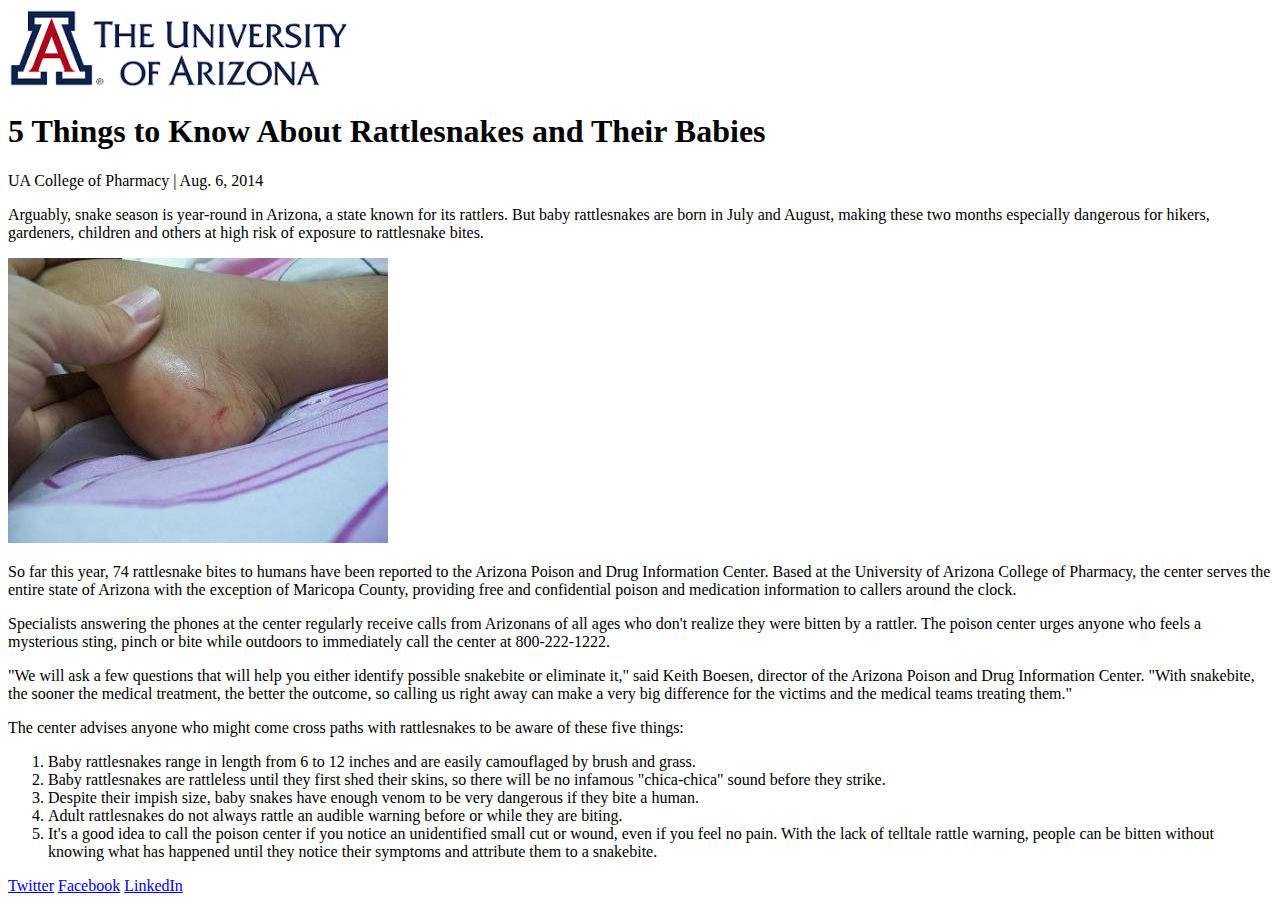
<file: Week-1/Session-2/Advanced/index.html>
<!DOCTYPE html>
<html lang="en">
  <head>
    <meta charset="UTF-8" />
    <meta http-equiv="X-UA-Compatible" content="IE=edge" />
    <meta name="viewport" content="width=device-width, initial-scale=1.0" />
    <title>5 Things to Know About Rattlesnakes and Their Babies</title>
  </head>
  <body>
    <section>
      <img
        src="UniversityLogo.png"
        alt="Logo of University of Arizona"
        height="80px"
      />
    </section>
    <h1>5 Things to Know About Rattlesnakes and Their Babies</h1>
    <p>UA College of Pharmacy | Aug. 6, 2014</p>
    <p>
      Arguably, snake season is year-round in Arizona, a state known for its
      rattlers. But baby rattlesnakes are born in July and August, making these
      two months especially dangerous for hikers, gardeners, children and others
      at high risk of exposure to rattlesnake bites.
    </p>
    <img src="SnakeBite.jpg" alt="Snake bite on side of child's foot." />
    <p>
      So far this year, 74 rattlesnake bites to humans have been reported to the
      Arizona Poison and Drug Information Center. Based at the University of
      Arizona College of Pharmacy, the center serves the entire state of Arizona
      with the exception of Maricopa County, providing free and confidential
      poison and medication information to callers around the clock.
    </p>
    <p>
      Specialists answering the phones at the center regularly receive calls
      from Arizonans of all ages who don't realize they were bitten by a
      rattler. The poison center urges anyone who feels a mysterious sting,
      pinch or bite while outdoors to immediately call the center at
      800-222-1222.
    </p>
    <p>
      "We will ask a few questions that will help you either identify possible
      snakebite or eliminate it," said Keith Boesen, director of the Arizona
      Poison and Drug Information Center. "With snakebite, the sooner the
      medical treatment, the better the outcome, so calling us right away can
      make a very big difference for the victims and the medical teams treating
      them."
    </p>
    <p>
      The center advises anyone who might come cross paths with rattlesnakes to
      be aware of these five things:
    </p>
    <ol>
      <li>
        Baby rattlesnakes range in length from 6 to 12 inches and are easily
        camouflaged by brush and grass.
      </li>
      <li>
        Baby rattlesnakes are rattleless until they first shed their skins, so
        there will be no infamous "chica-chica" sound before they strike.
      </li>
      <li>
        Despite their impish size, baby snakes have enough venom to be very
        dangerous if they bite a human.
      </li>
      <li>
        Adult rattlesnakes do not always rattle an audible warning before or
        while they are biting.
      </li>
      <li>
        It's a good idea to call the poison center if you notice an unidentified
        small cut or wound, even if you feel no pain. With the lack of telltale
        rattle warning, people can be bitten without knowing what has happened
        until they notice their symptoms and attribute them to a snakebite.
      </li>
    </ol>
    <p> <a href="https://twitter.com">Twitter</a>  <a href="https://facebook.com">Facebook</a> <a href="https://linkedin.com">LinkedIn</a></p>
  </body>
</html>
</file>
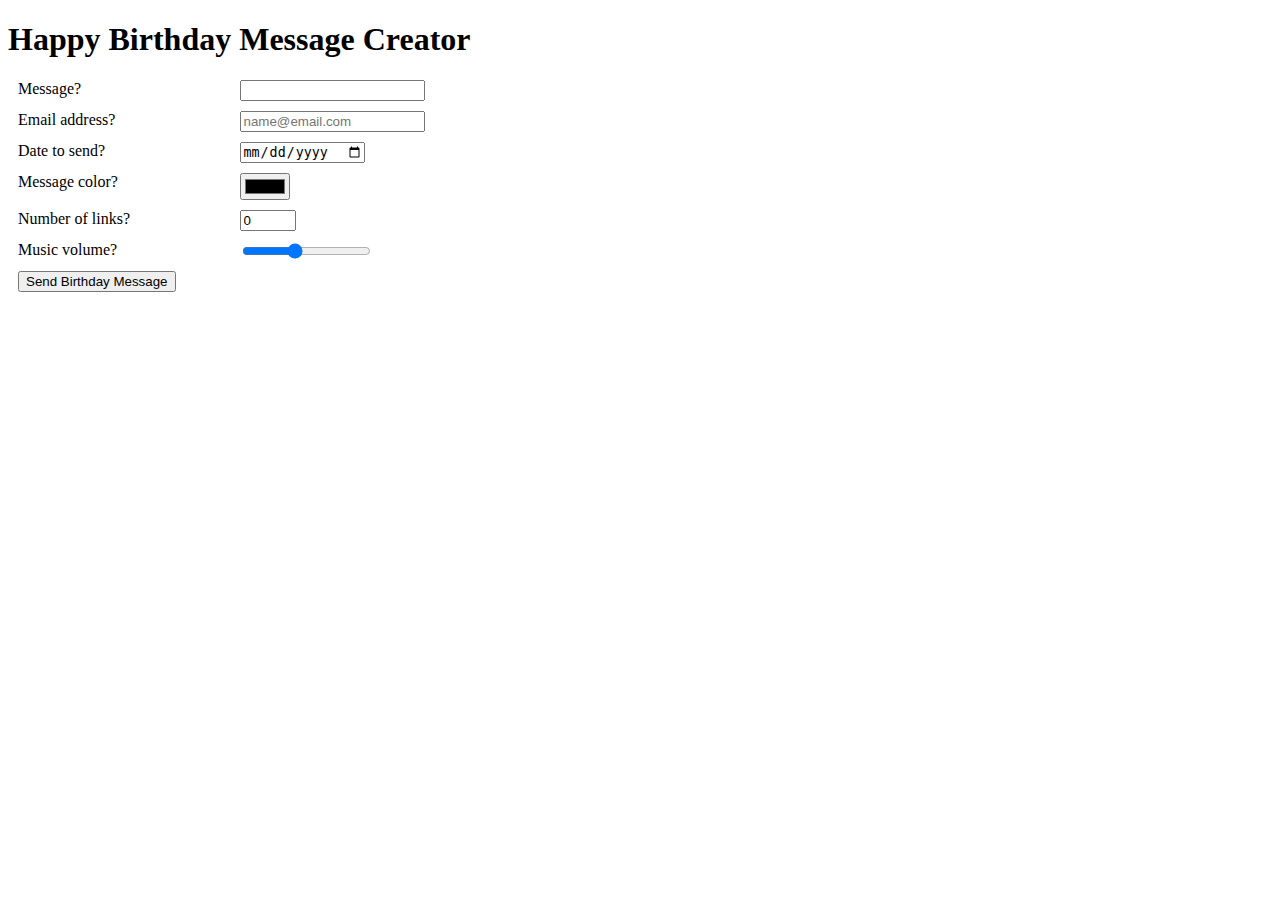
<file: Week-2/Session-4/BirthdayMessage/index.html>
<!DOCTYPE html>
<html lang="en">
  <head>
    <meta charset="UTF-8" />
    <meta http-equiv="X-UA-Compatible" content="IE=edge" />
    <meta name="viewport" content="width=device-width, initial-scale=1.0" />
    <title>Happy Birthday Message Creator</title>
  </head>
  <body>
    <form action="" onsubmit="validateEmail(event)">
      <h1>Happy Birthday Message Creator</h1>
      <div>
        <label for="message">Message?</label
        ><input type="text" id="message" name="message" />
      </div>
      <div>
        <label for="email">Email address?</label
        ><input type="text" id="email" name="email" placeholder="name@email.com"/>
      </div>
      <div>
        <label for="date">Date to send?</label
        ><input type="date" id="date" name="date" />
      </div>
      <div>
        <label for="color">Message color?</label
        ><input type="color" id="color" name="color" />
      </div>
      <div>
        <label for="numberOflinks">Number of links?</label
        ><input
          type="number"
          id="numberOflinks"
          name="numberOflinks"
          min="0"
          max="10"
          value="0"
        />
      </div>
      <div>
        <label for="volume">Music volume?</label
        ><input
          type="range"
          id="volume"
          name="volume"
          value="20"
          min="0"
          max="50"
        />
      </div>
      <div>
        <input
          type="submit"
          value="Send Birthday Message"
        />
      </div>
    </form>

    <style>
      form {
        width: 60%;
      }

      form div {
        display: flex;
        margin: 10px;
      }

      form div label {
        width: 30%;
      }
    </style>

    <script>
      function validateEmail(event){

        let emailField = document.querySelector("#email");

        console.log(emailField);
        if(emailField.value.match(/[a-zA-Z0-9-_\.]+@[a-zA-Z0-9-]+(?:\.[a-zA-Z0-9-]+)*/))
        {
            alert("Valid email");
        }
        else
        {
            event.preventDefault();
            alert("Invalid email");
        }
      };
    </script>

  </body>
</html>
</file>
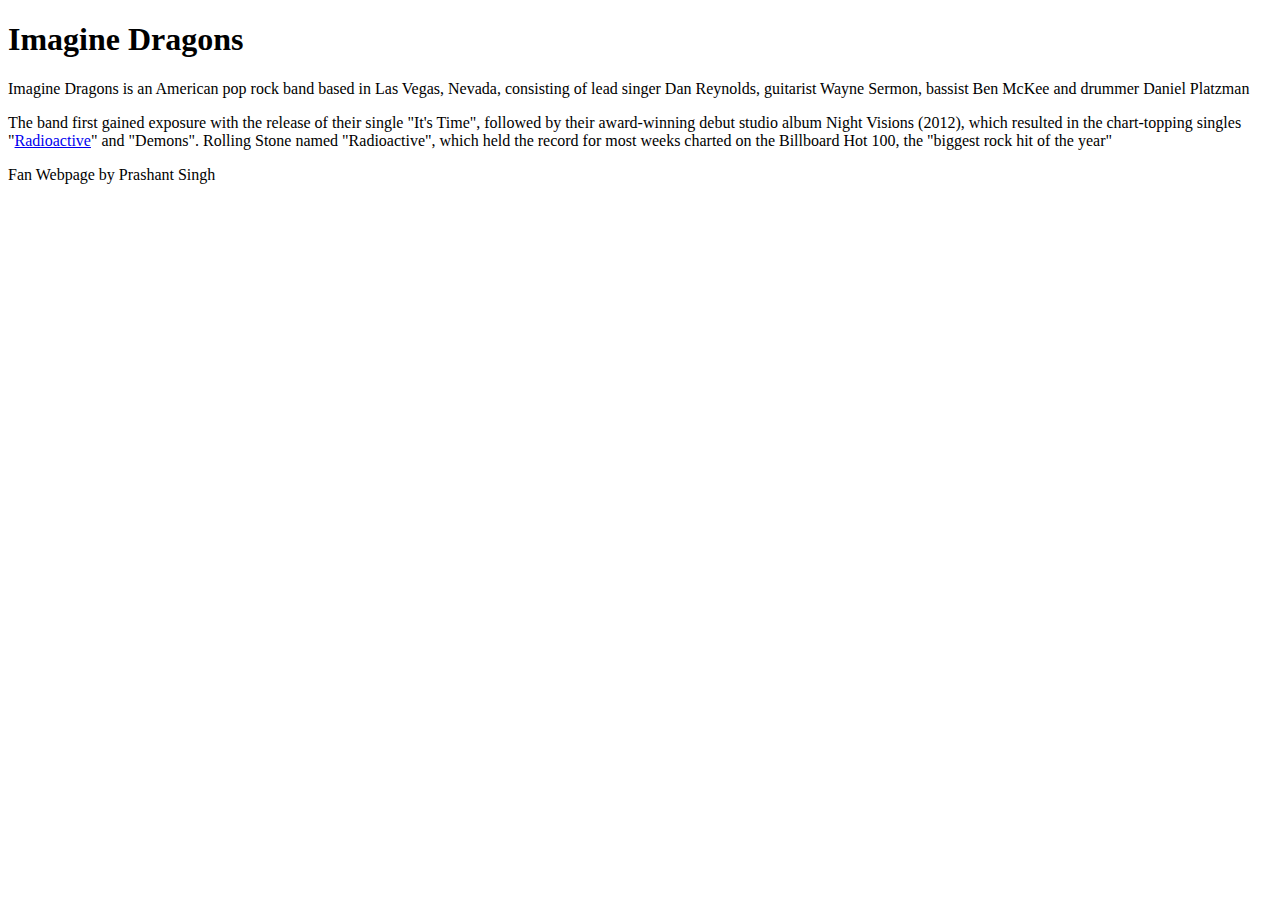
<file: Week-2/Session-4/MusicianFanpage/index.html>
<!DOCTYPE html>
<html lang="en">
  <head>
    <meta charset="UTF-8" />
    <meta http-equiv="X-UA-Compatible" content="IE=edge" />
    <meta name="viewport" content="width=device-width, initial-scale=1.0" />
    <title>Imagine Dragons</title>
  </head>
  <body>
    <header>
      <h1>Imagine Dragons</h1>
    </header>

    <main>
      <p>
        Imagine Dragons is an American pop rock band based in Las Vegas, Nevada,
        consisting of lead singer Dan Reynolds, guitarist Wayne Sermon, bassist
        Ben McKee and drummer Daniel Platzman
      </p>
      <p>
        The band first gained exposure with the release of their single "It's
        Time", followed by their award-winning debut studio album Night Visions
        (2012), which resulted in the chart-topping singles "<a
          href="https://en.wikipedia.org/wiki/Radioactive_(Imagine_Dragons_song)"
          >Radioactive</a
        >" and "Demons". Rolling Stone named "Radioactive", which held the
        record for most weeks charted on the Billboard Hot 100, the "biggest
        rock hit of the year"
      </p>
    </main>

    <footer>Fan Webpage by Prashant Singh</footer>
  </body>
</html>
</file>
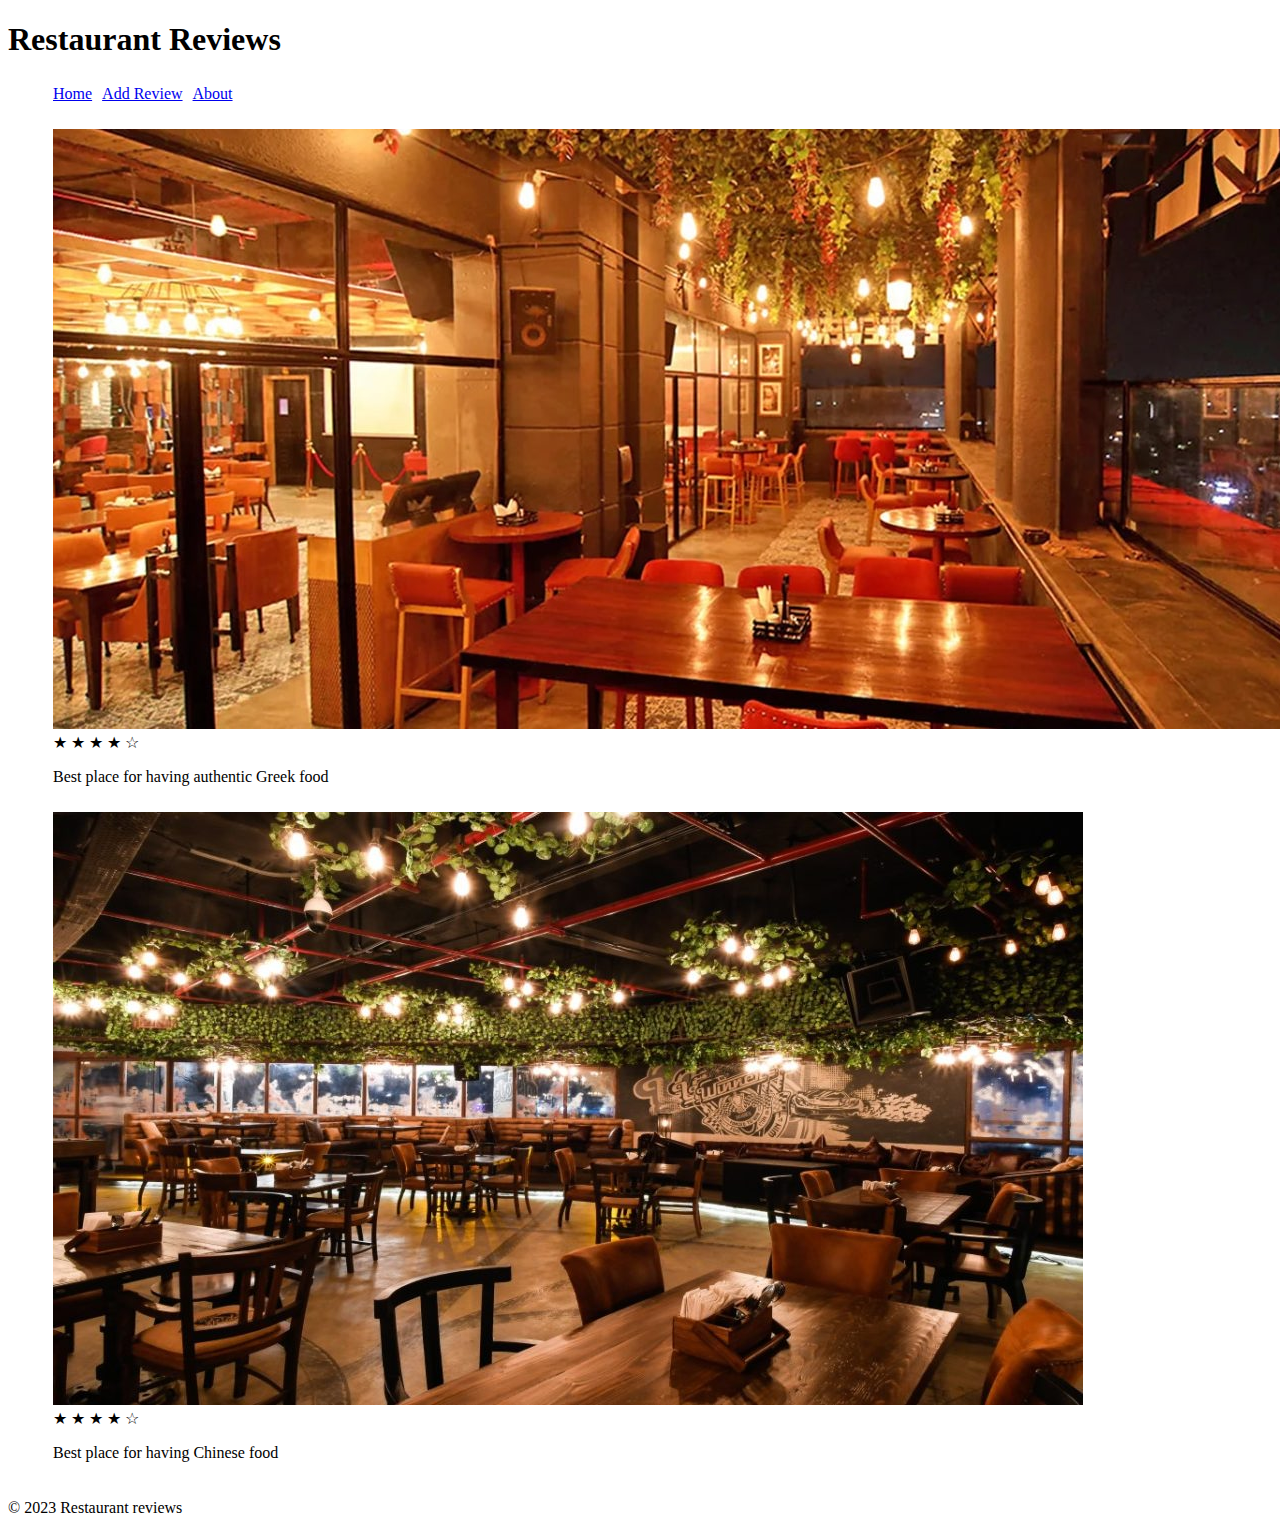
<file: Week-2/Session-4/RestaurantReviews/index.html>
<!DOCTYPE html>
<html lang="en">
  <head>
    <meta charset="UTF-8" />
    <meta name="viewport" content="width=device-width, initial-scale=1.0" />
    <title>Home</title>
    <link rel="stylesheet" href="./styles.css" />
  </head>
  <body>
    <section>
      <!--Heading-->
      <h1>Restaurant Reviews</h1>

      <!--Navbar-->

      <nav>
        <ul>
          <li><a href="./">Home</a></li>
          <li><a href="./review.html">Add Review</a></li>
          <li><a href="./about.html">About</a></li>
        </ul>
      </nav>
    </section>

    <main>
      <!--Preview cards for restaurants-->
      <ul style="display: flex; flex-direction: column">
        <li class="restaturant-preview-card">
          <a href="./santorini.html"
            ><img src="./assets/restaurant1.jpeg" alt="Greek Cafe"
          /></a>
          <div class="star-rating">&#9733; &#9733; &#9733; &#9733; &#9734;</div>

          <p>Best place for having authentic Greek food</p>
        </li>

        <li class="restaturant-preview-card">
          <a href="./chinatown.html"
            ><img src="./assets/restaurant2.jpeg" alt="Chinese Cafe"
          /></a>
          <div class="star-rating">&#9733; &#9733; &#9733; &#9733; &#9734;</div>

          <p>Best place for having Chinese food</p>
        </li>
      </ul>
    </main>

    <footer>&copy; 2023 Restaurant reviews</footer>
  </body>
</html>
</file>
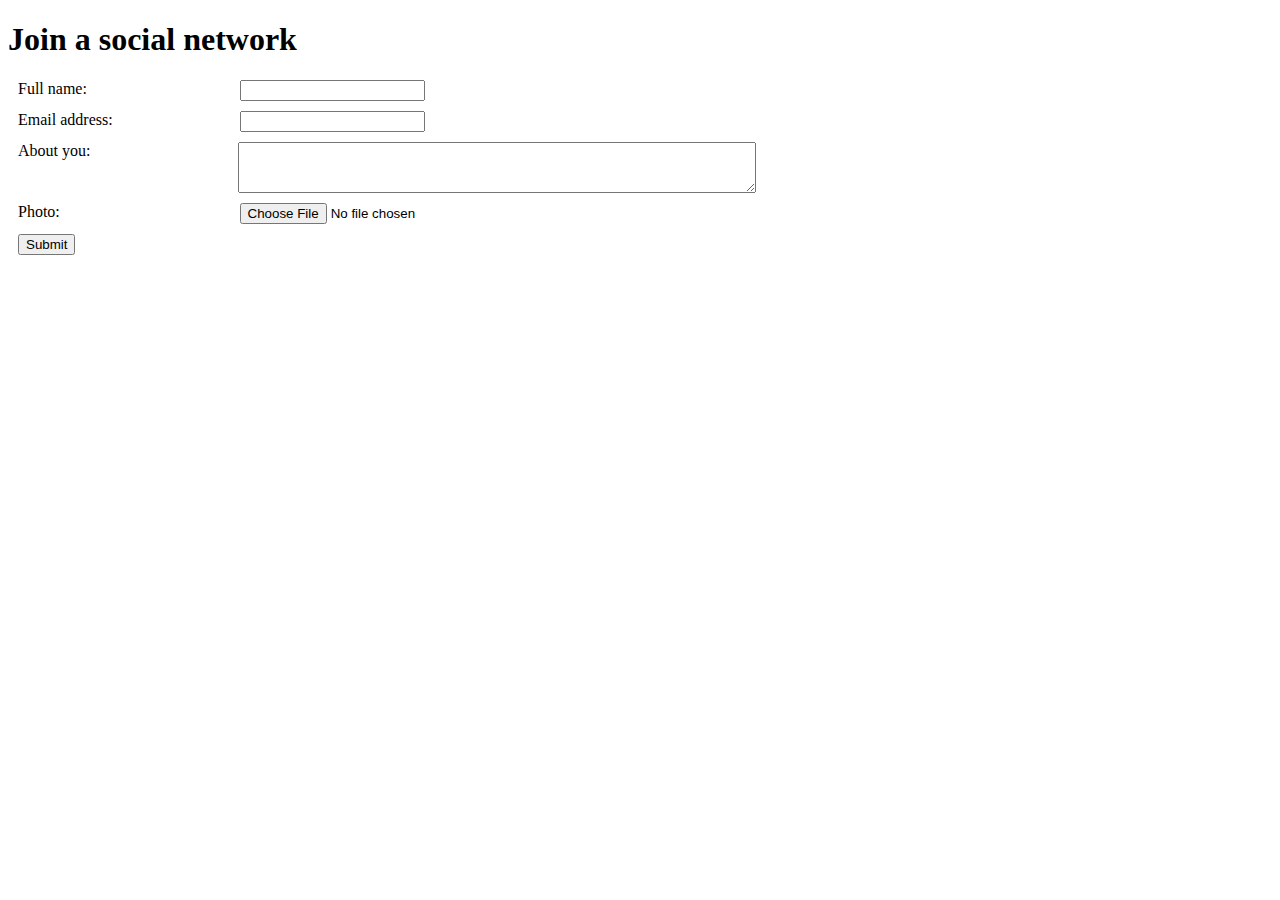
<file: Week-2/Session-4/SocialMediaForm/index.html>
<!DOCTYPE html>
<html lang="en">
  <head>
    <meta charset="UTF-8" />
    <meta http-equiv="X-UA-Compatible" content="IE=edge" />
    <meta name="viewport" content="width=device-width, initial-scale=1.0" />
    <title>Join a social network</title>
  </head>
  <body>
    <main>
      <form enctype="multipart/form-data" method="post">
        <h1>Join a social network</h1>
        <div>
          <label for="fullName">Full name:</label
          ><input type="text" id="fullName" name="fullName" required />
        </div>
        <div>
          <label for="email">Email address:</label>
          <input type="text" id="email" name="email" />
        </div>
        <div>
          <label for="about">About you:</label>
          <textarea name="about" id="about" cols="50" rows="3"></textarea>
        </div>

        <div>
          <label for="picture">Photo:</label>
          <input type="file" name="picture" id="picture" />
        </div>
        <div><input type="submit"/></div>
      </form>
    </main>

    <style>
      form {
        width: 60%;
      }

      form div {
        display: flex;
        margin: 10px;
      }

      form div label {
        width: 30%;
      }

      form div textarea {
        width: 70%;
      }
    </style>

  </body>
</html>
</file>
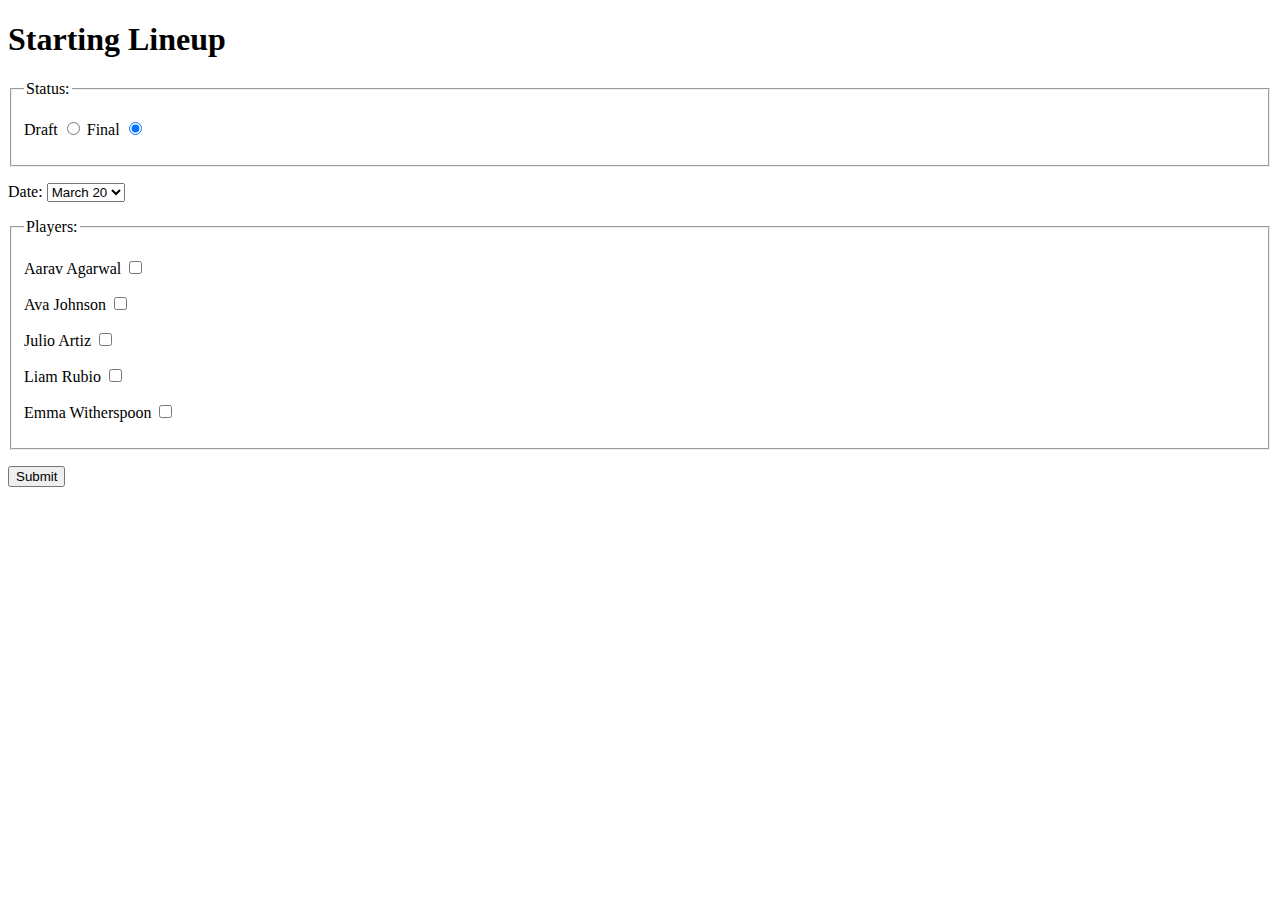
<file: Week-2/Session-4/StartingLineup/index.html>
<!DOCTYPE html>
<html lang="en">
  <head>
    <meta charset="UTF-8" />
    <meta http-equiv="X-UA-Compatible" content="IE=edge" />
    <meta name="viewport" content="width=device-width, initial-scale=1.0" />
    <title>Starting Lineup</title>
  </head>
  <body>
    <form action="">
      <h1>Starting Lineup</h1>

      <fieldset>
        <legend>Status:</legend>
        <p>
          <label for="draft">Draft</label>
          <input name="status" id="draft" value="Draft" type="radio" />

          <label for="final">Final</label>
          <input name="status" id="final" value="Final" type="radio" checked />
        </p>
      </fieldset>

      <p>
        <label for="gameDate">Date:</label>
        <select name="gameDate" id="gameDate">
          <option value="March 20">March 20</option>
          <option value="March 24">March 24</option>
          <option value="April 2">April 2</option>
          <option value="April 6">April 6</option>
          <option value="April 14">April 14</option>
        </select>
      </p>

      <fieldset>
        <legend>Players:</legend>
        <p>
          <label for="player1">Aarav Agarwal</label>
          <input
            name="player"
            type="checkbox"
            id="player1"
            value="Aarav Agarwal"
          />
        </p>
        <p>
          <label for="player2">Ava Johnson</label>
          <input
            name="player"
            type="checkbox"
            id="player2"
            value="Ava Johnson"
          />
        </p>

        <p>
          <label for="player3">Julio Artiz</label>
          <input
            name="player"
            type="checkbox"
            id="player3"
            value="Julio Artiz"
          />
        </p>

        <p>
          <label for="player4">Liam Rubio</label>
          <input
            name="player"
            type="checkbox"
            id="player4"
            value="Julio Artiz"
          />
        </p>

        <p>
          <label for="player5">Emma Witherspoon</label>
          <input
            name="player"
            type="checkbox"
            id="player5"
            value="Emma Witherspoon"
          />
        </p>
      </fieldset>

      <p><input type="submit" value="Submit" /></p>
    </form>
  </body>
</html>
</file>
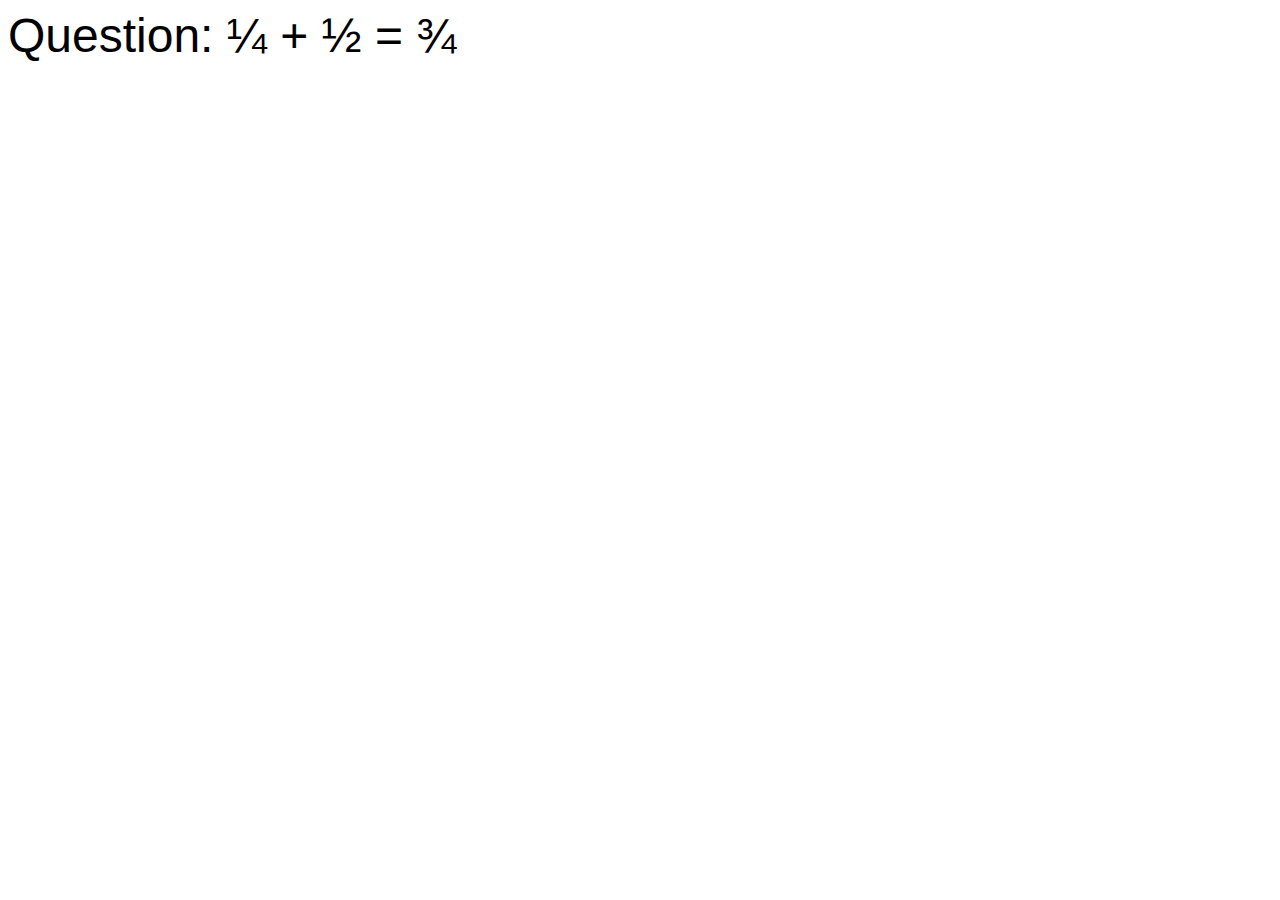
<file: Week-2/Session-6/AnimatedAnswer/index.html>
<!DOCTYPE HTML>
<html>

<head>
    <title>Question and Answer</title>
    <style>
        body {
            font-family: Calibri, sans-serif;
            font-size: 3em;
        }

        #answer {
            color: black;
            width: 100px;

            /* Part of your solution goes here */

            animation: moveFraction 2s;
            animation-delay: 1s;
            animation-fill-mode: forwards;

        }

        /* moveFraction goes here */
        @keyframes moveFraction {
            0% {
                transform: translate(-355px, 60px);
            }

            50% {
                transform: translate(0, 60px);
            }

            100% {
                transform: translate(0, 0);
                color: red;
            }
        }


        #question {
            /* Part of your solution goes here */
            transition: 0.6s ease-in-out;
        }

        #question:hover {
            /* Part of your solution goes here */
            transform: scale(0.9);
        }

        span {
            display: inline-block;
        }
    </style>
</head>

<body>
    <span id="question">Question: &frac14; + &frac12; =</span>
    <span id="answer">&frac34;</span>
</body>

</html>
</file>
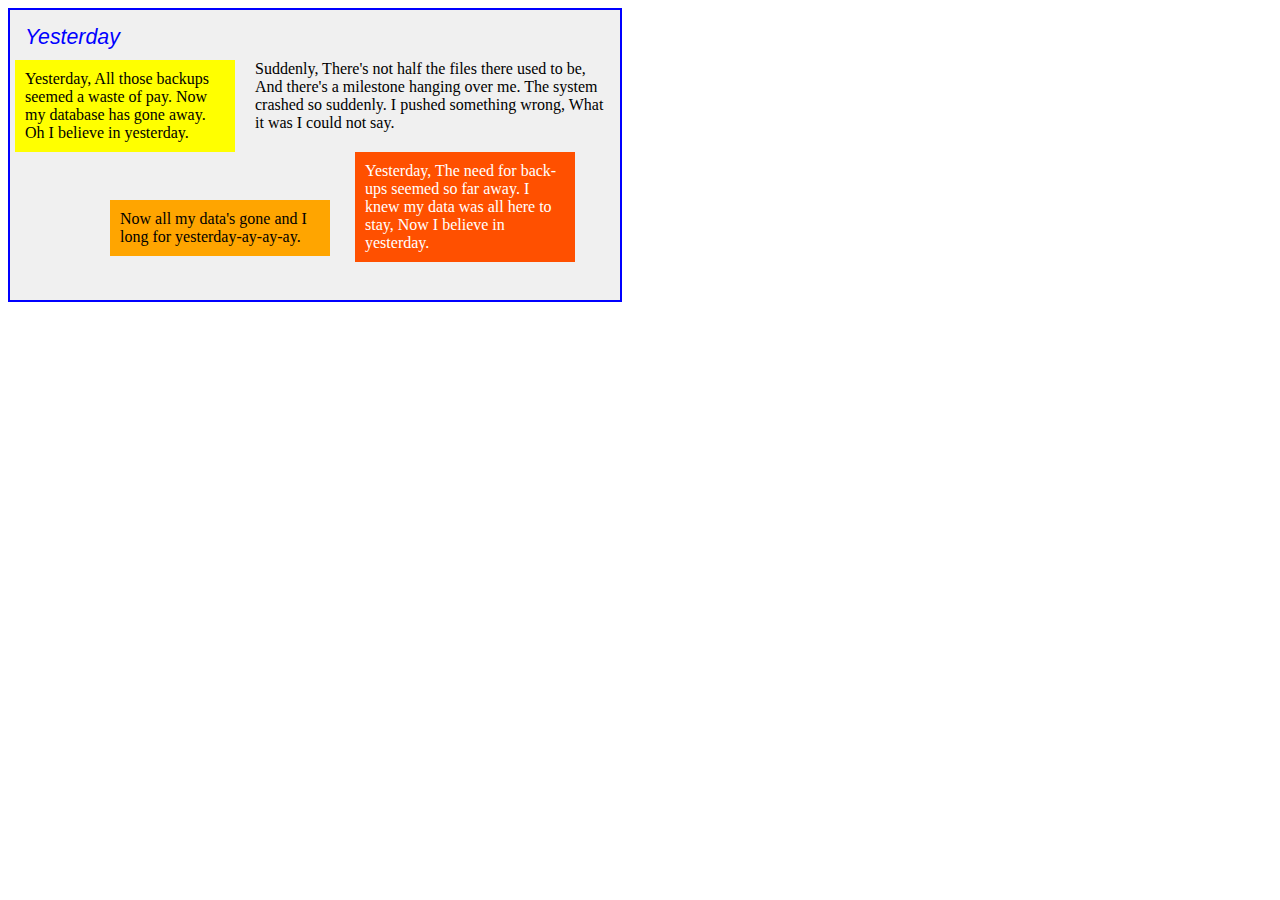
<file: Week-2/Session-6/CSSPractice/index.html>
<!DOCTYPE html>
<html lang="en">
  <head>
    <meta charset="UTF-8" />
    <meta name="viewport" content="width=device-width, initial-scale=1.0" />
    <title>CSS Practice</title>
  </head>

  <style>
    .container {
      width: 600px;
      height: 280px;
      border: 2px solid blue;
      padding: 5px;
      background-color: #f0f0f0;
    }

    /* Box 1 (formerly Yellow section) */
    #box1 {
      background-color: yellow;
      position: absolute;
      float: left;
      width: 200px;
      padding: 10px;
      margin: 0 10px 0 0; /* Top, Right, Bottom, Left */
    }

    #box2 {
      width: 360px;
      float: right;
    }

    #box3 {
      background-color: orange;
      position: absolute;
      left: 110px;
      top: 200px;
      width: 200px;
      padding: 10px;
    }

    /* Box 3 (formerly Orange-red section) */
    #box4 {
      background-color: rgb(255, 80, 0);
      color: white;
      float: right;
      width: 200px;
      padding: 10px;
      margin: 20px 40px 0px 0; /* Top, Right, Bottom, Left */
    }
  </style>
  <body>
    <div class="container">
      <div
        style="
          font-family: Arial, sans-serif;
          font-size: 16pt;
          color: blue;
          font-style: italic;
          margin: 10px;
        "
      >
        Yesterday
      </div>
      <div id="box1">
        Yesterday, All those backups seemed a waste of pay. Now my database has
        gone away. Oh I believe in yesterday.
      </div>
      <div id="box2">
        Suddenly, There's not half the files there used to be, And there's a
        milestone hanging over me. The system crashed so suddenly. I pushed
        something wrong, What it was I could not say.
      </div>
      <div id="box3">
        Now all my data's gone and I long for yesterday-ay-ay-ay.
      </div>
      <div id="box4">
        Yesterday, The need for back-ups seemed so far away. I knew my data was
        all here to stay, Now I believe in yesterday.
      </div>
    </div>
  </body>
</html>
</file>
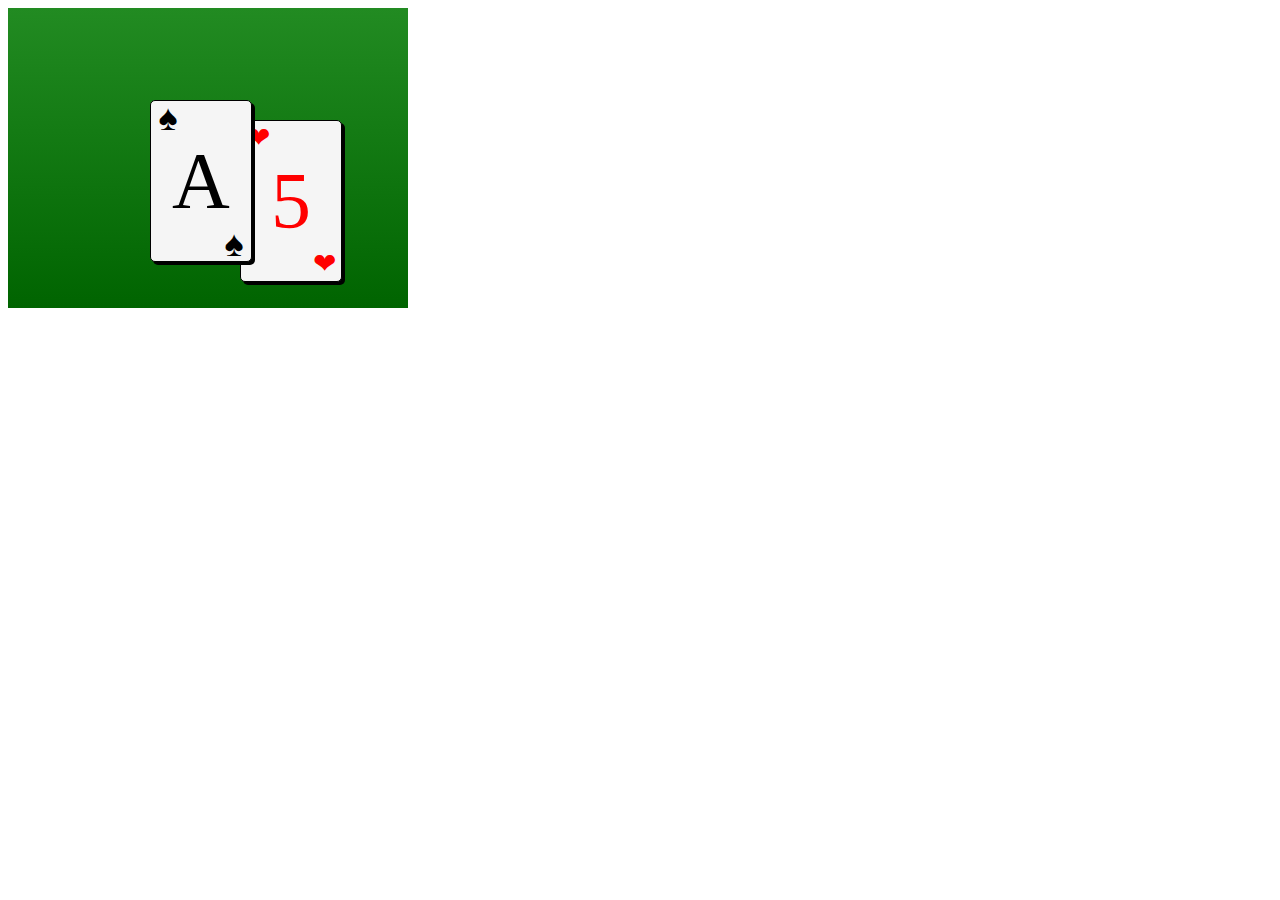
<file: Week-2/Session-6/PlaycardsPositioning/index.html>
<!DOCTYPE HTML>
<html>
<head>
   <title>Playing cards</title>
   <link rel="stylesheet" href="styles.css">
</head>
<body>
   <div class="table">
      <div class="card cardTop cardBlack">A
         <span class="spade topLeft">&#9824;</span>
         <span class="spade bottomRight">&#9824;</span>
      </div>
      <div class="card cardBottom cardRed">5
         <span class="heart topLeft">&#10084;</span>
         <span class="heart bottomRight">&#10084;</span>
      </div>
   </div>
</body>
</html>
</file>
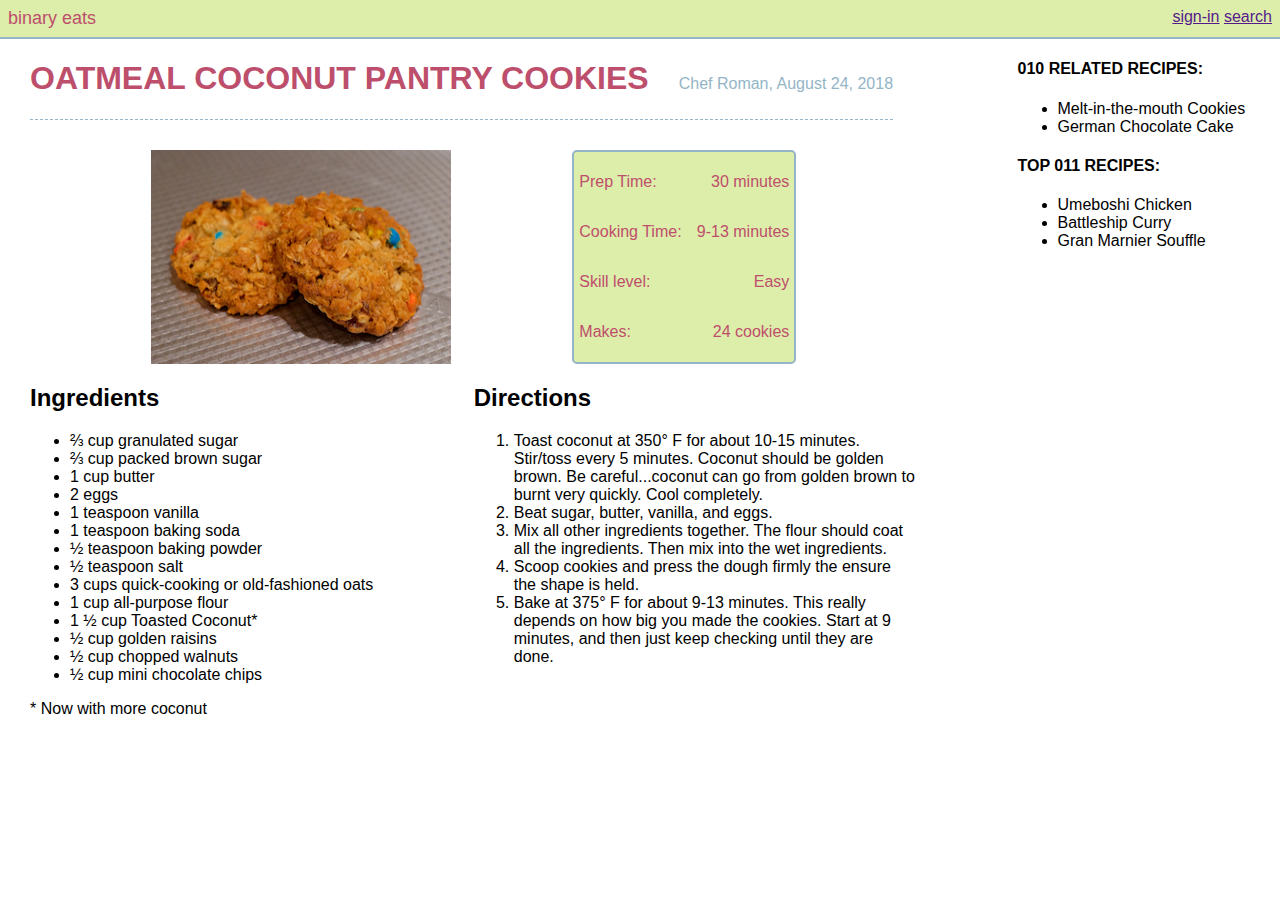
<file: Week-2/Session-6/RecipeFlexbox/index.html>
<!DOCTYPE html>
<html lang="en">
   <head>
      <meta charset="UTF-8">
      <title>binary eats - Oatmeal Coconut Pantry Cookies</title>
      <link href="styles.css" rel="stylesheet">
   </head>

   <body>
      <header>
         <div class="logo">binary eats</div>
         <div>
            <a href="">sign-in</a>
            <a href="">search</a>
         </div>
      </header>
      <div class="content">
         <div class="main-content">
            <div class="title">
               <h1>OATMEAL COCONUT PANTRY COOKIES</h1>
               <p>Chef Roman, August 24, 2018</p>
            </div>
            <div class="summary">
               <img src="oatmealCookie_small.jpg" alt="Photo of two of the world's best oatmeal cookies">
               <div>
                  <div>
                     <p>Prep Time:</p>
                     <p>30 minutes</p>
                  </div>
                  <div>
                     <p>Cooking Time:</p>
                     <p>9-13 minutes</p>
                  </div>
                  <div>
                     <p>Skill level:</p>
                     <p>Easy</p>
                  </div>
                  <div>
                     <p>Makes:</p>
                     <p>24 cookies</p>
                  </div>
               </div>
            </div>
            <div class="ingredients">
               <h2>Ingredients</h2>
                  <ul>
                  <li>⅔ cup granulated sugar</li>
                  <li>⅔ cup packed brown sugar</li>
                  <li>1 cup butter</li>
                  <li>2 eggs</li>
                  <li>1 teaspoon vanilla</li>
                  <li>1 teaspoon baking soda</li>
                  <li>½ teaspoon baking powder</li>
                  <li>½ teaspoon salt</li>
                  <li>3 cups quick-cooking or old-fashioned oats</li>
                  <li>1 cup all-purpose flour</li>
                  <li>1 ½ cup Toasted Coconut*</li>
                  <li>½ cup golden raisins</li>
                  <li>½ cup chopped walnuts</li>
                  <li>½ cup mini chocolate chips</li>
               </ul>
               <p>* Now with more coconut</p>
            </div>
            <div class="directions">
               <h2>Directions</h2>
               <ol>
                  <li>Toast coconut at 350° F for about 10-15 minutes. Stir/toss every 5 minutes. Coconut should be golden brown. Be careful...coconut can go from golden brown to burnt very quickly. Cool completely.</li>
                  <li>Beat sugar, butter, vanilla, and eggs.</li>
                  <li>Mix all other ingredients together. The flour should coat all the ingredients. Then mix into the wet ingredients.</li>
                  <li>Scoop cookies and press the dough firmly the ensure the shape is held.</li>
                  <li>Bake at 375° F for about 9-13 minutes. This really depends on how big you made the cookies. Start at 9 minutes, and then just keep checking until they are done.</li>
               </ol>
            </div>
         </div>
         <div class="related-content">
            <div>
               <h4>010 RELATED RECIPES:</h4>
               <ul>
                  <li>Melt-in-the-mouth Cookies</li>
                  <li>German Chocolate Cake</li>
               </ul>
            </div>
            <div>
               <h4>TOP 011 RECIPES:</h4>
               <ul>
                  <li>Umeboshi Chicken</li>
                  <li>Battleship Curry</li>
                  <li>Gran Marnier Souffle</li>
               </ul>
            </div>
         </div>
      </div>
   </body>
</html>
</file>
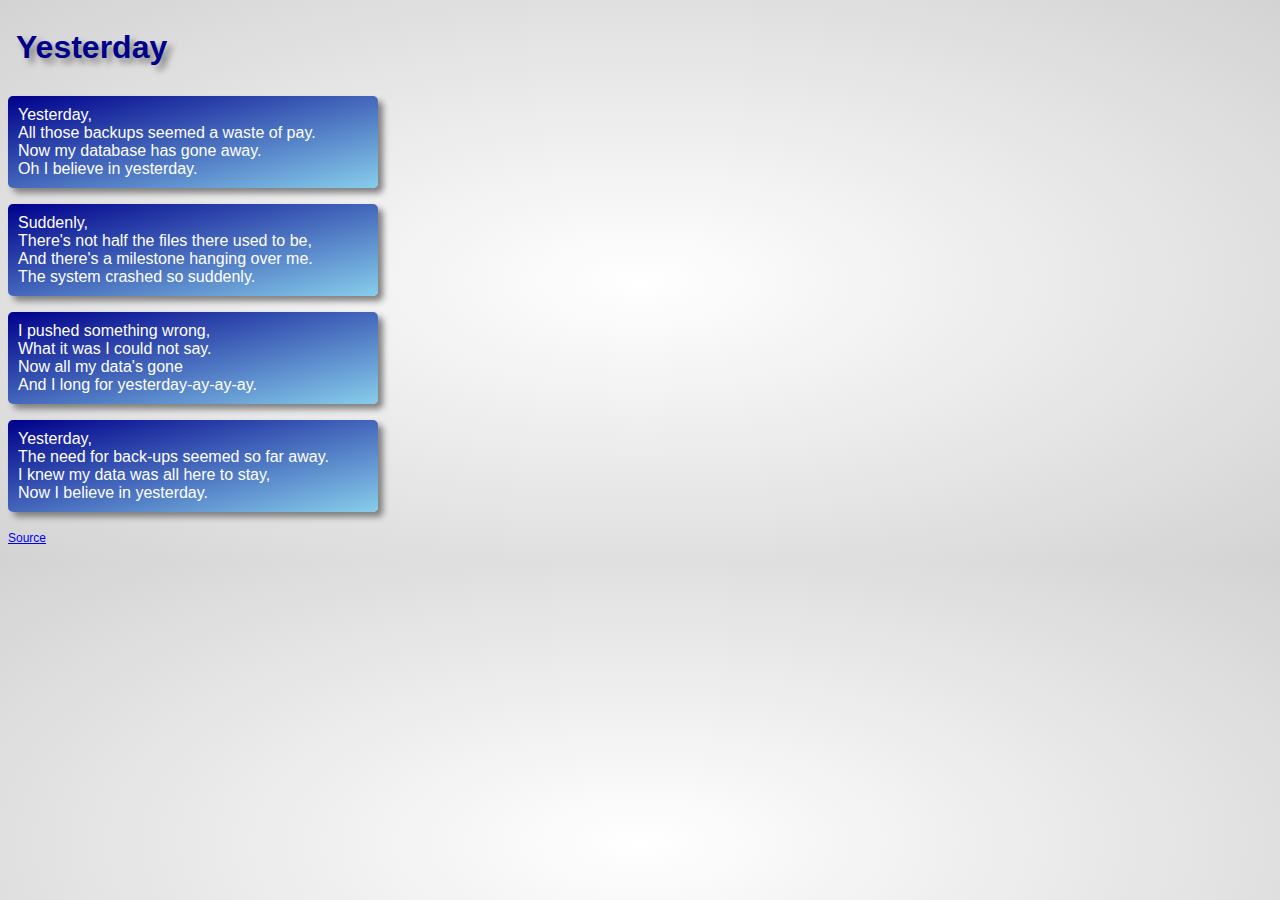
<file: Week-2/Session-6/StyledSong/index.html>
<!DOCTYPE html>
<html lang="en">
  <head>
    <title>Yesterday</title>
    <link rel="stylesheet" href="styles.css" />
  </head>

  <body>
    <h1>Yesterday</h1>
    <main>
      <p>
        Yesterday,<br />
        All those backups seemed a waste of pay.<br />
        Now my database has gone away.<br />
        Oh I believe in yesterday.
      </p>
      <p>
        Suddenly,<br />
        There's not half the files there used to be,<br />
        And there's a milestone hanging over me.<br />
        The system crashed so suddenly.
      </p>

      <p>
        I pushed something wrong,<br />
        What it was I could not say.<br />
        Now all my data's gone<br />
        And I long for yesterday-ay-ay-ay.
      </p>
      <p>
        Yesterday,<br />
        The need for back-ups seemed so far away.<br />
        I knew my data was all here to stay,<br />
        Now I believe in yesterday.
      </p>
      <p>
        <a
          href="https://www2.informatik.uni-hamburg.de/fachschaft/bits/archiv/114_ws98/node11.html"
          >Source</a
        >
      </p>
    </main>
  </body>
</html>
</file>
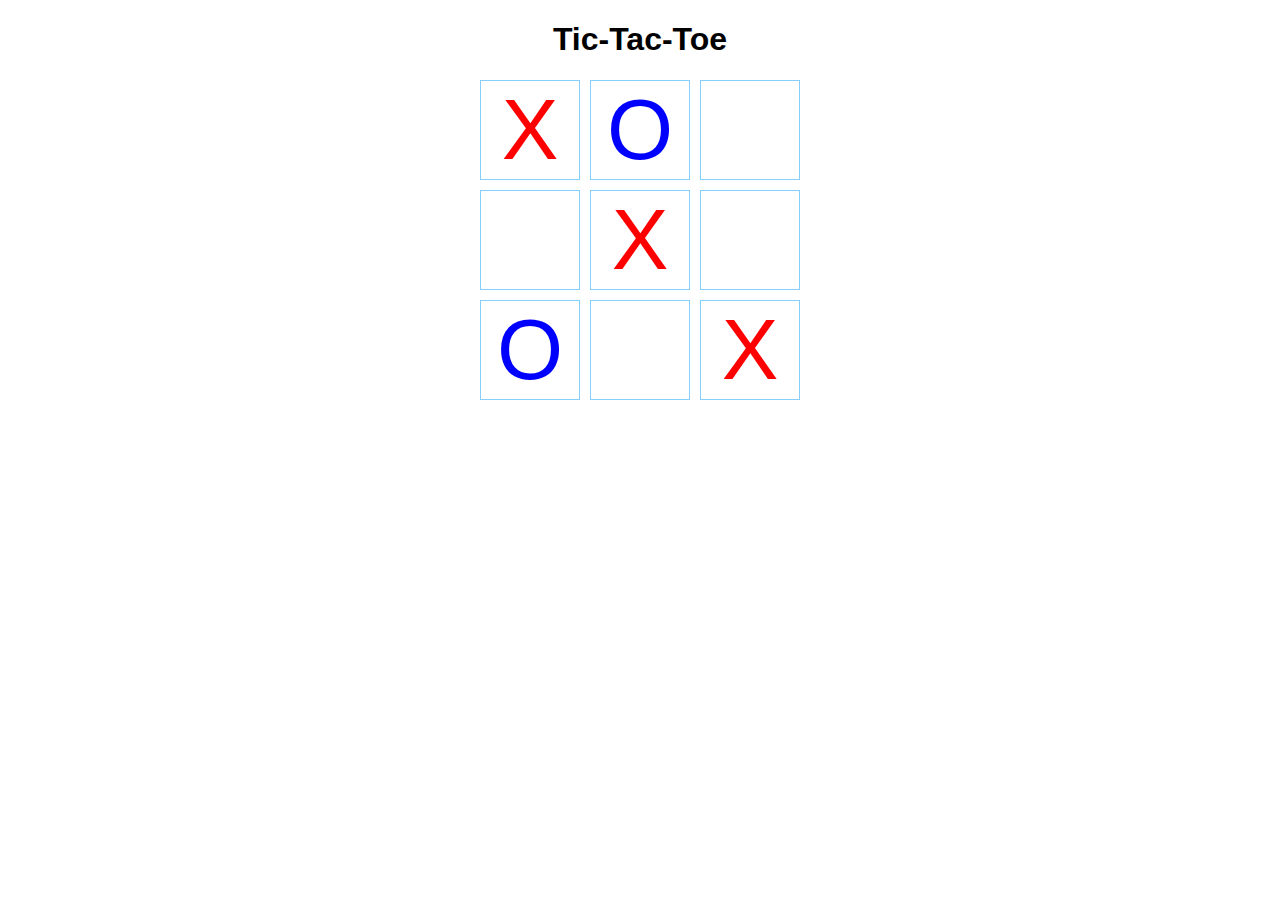
<file: Week-2/Session-6/Tic-Tac-Toe/index.html>
<!DOCTYPE HTML>
<html>
   <head>
      <title>Tic-Tac-Toe</title> 
      <link rel="stylesheet" href="styles.css">
   </head>
   <body>
      <h1>Tic-Tac-Toe</h1>
        
      <div id="board">
         <div class="x">X</div>
         <div class="o">O</div>
         <div></div>
         <div></div>
         <div class="x">X</div>
         <div></div>
         <div class="o">O</div>
         <div></div>
         <div class="x">X</div>
      </div>
   </body>
</html>
</file>
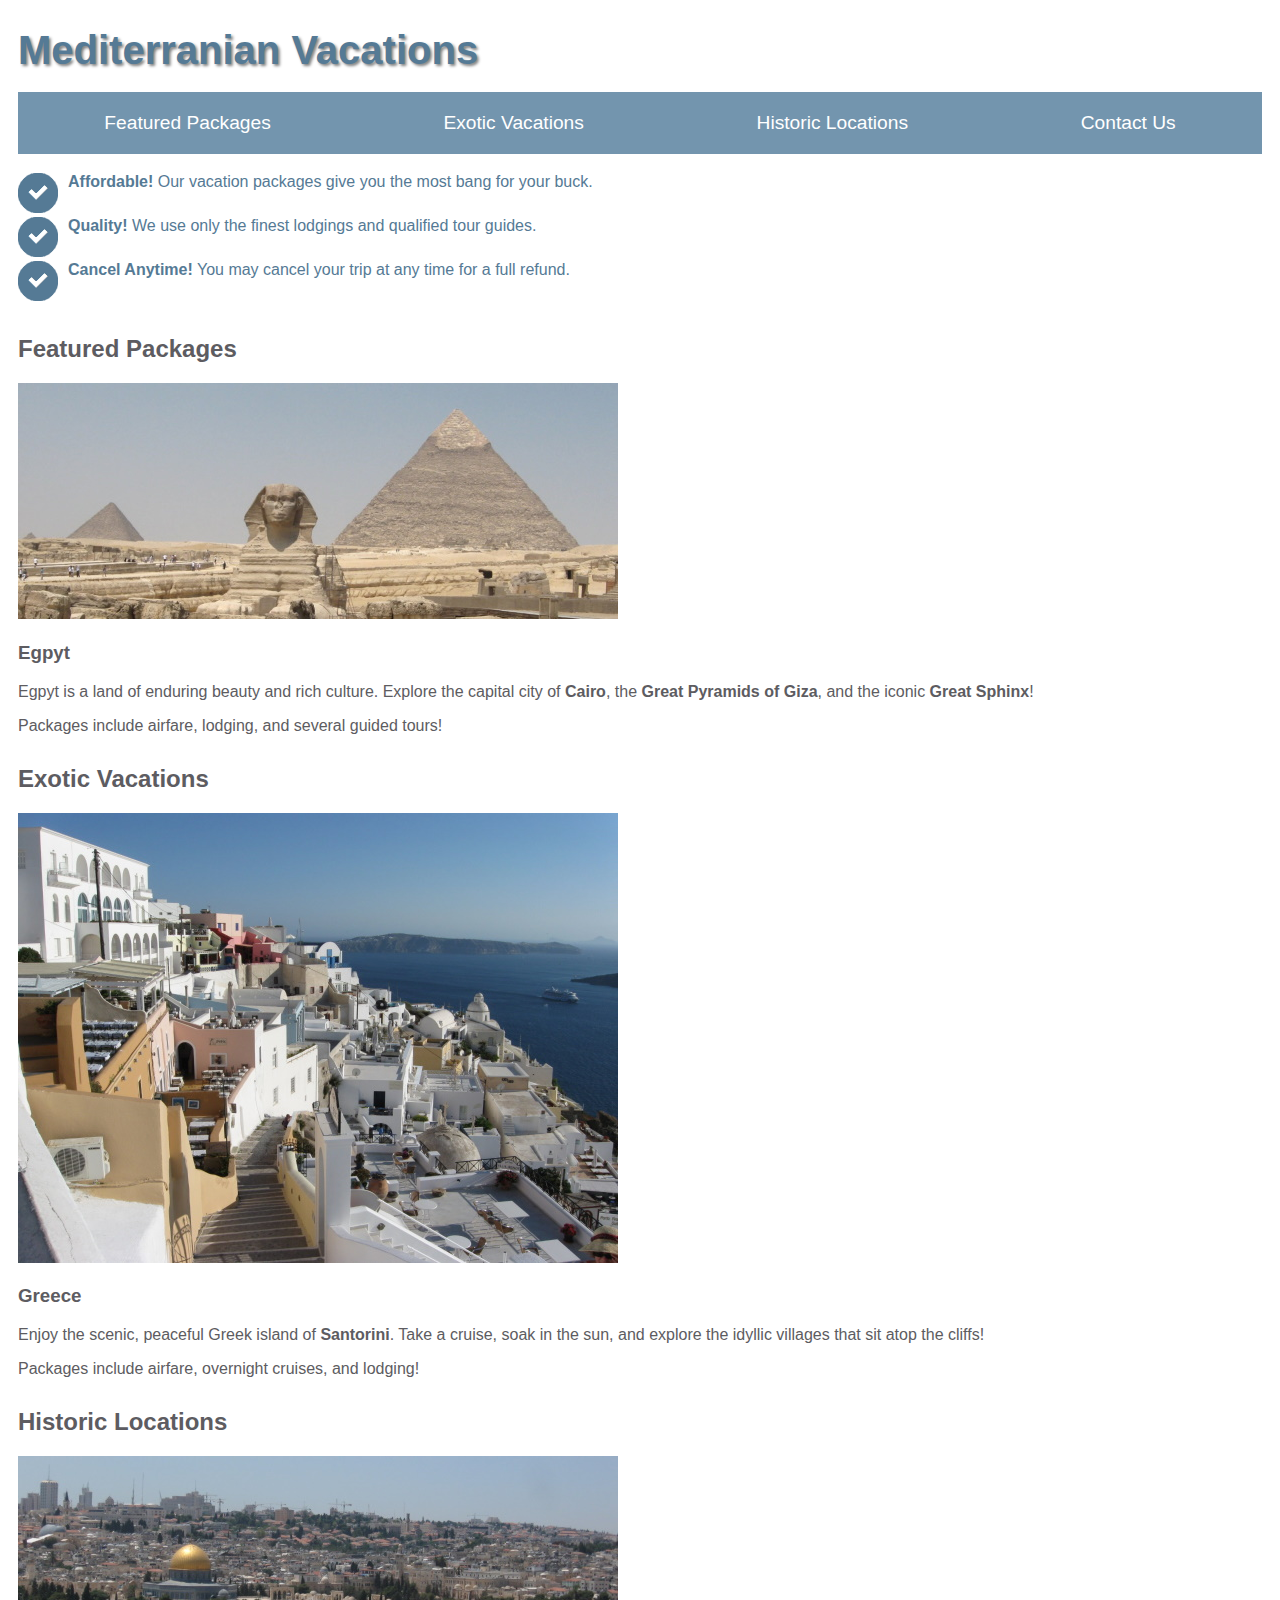
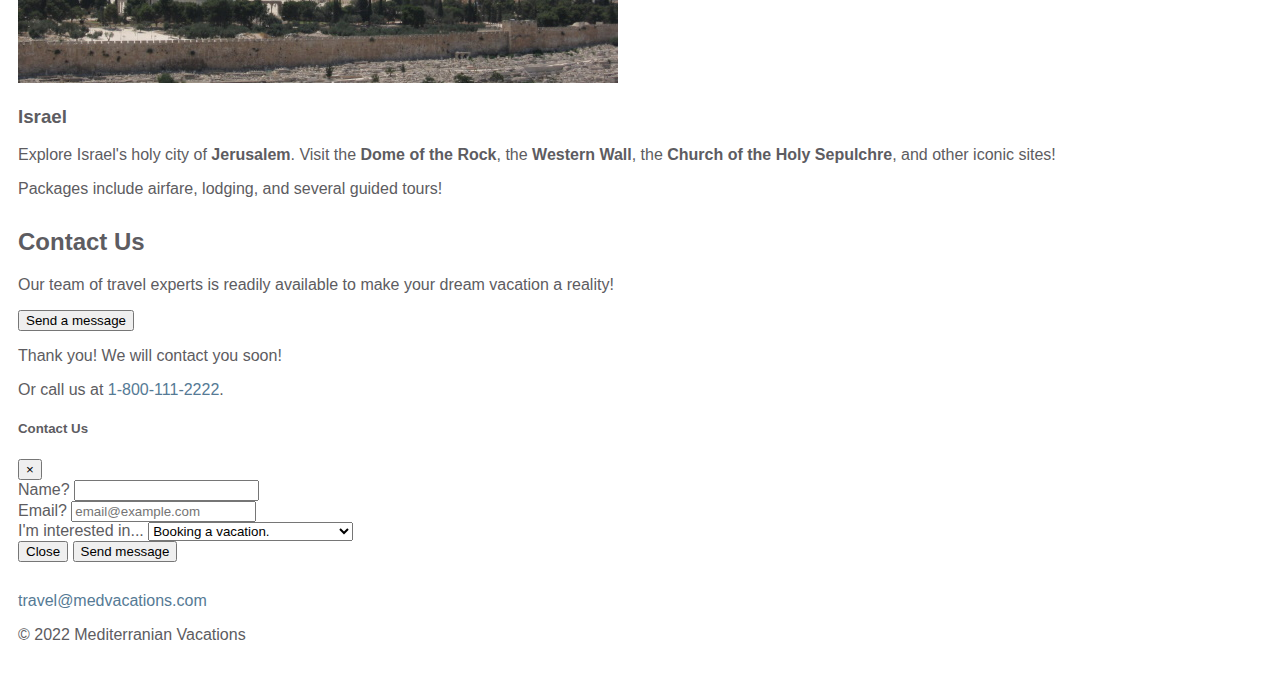
<file: Week-3/Session-7/BootstrapVacationSite/index.html>
<!DOCTYPE html>
<html lang="en">

<head>
    <title>Bootstrap Lab</title>
    <meta name="viewport" content="width=device-width, initial-scale=1">

    <link rel="stylesheet" href="https://cdn.jsdelivr.net/npm/bootstrap@5.2.3/dist/css/bootstrap.min.css"
        integrity="sha384-rbsA2VBKQhggwzxH7pPCaAqO46MgnOM80zW1RWuH61DGLwZJEdK2Kadq2F9CUG65" crossorigin="anonymous">
    <script src="https://code.jquery.com/jquery-3.7.0.min.js"
        integrity="sha256-2Pmvv0kuTBOenSvLm6bvfBSSHrUJ+3A7x6P5Ebd07/g=" crossorigin="anonymous"></script>
    <script src="https://cdn.jsdelivr.net/npm/bootstrap@5.2.3/dist/js/bootstrap.min.js"
        integrity="sha384-cuYeSxntonz0PPNlHhBs68uyIAVpIIOZZ5JqeqvYYIcEL727kskC66kF92t6Xl2V"
        crossorigin="anonymous"></script>

    <script src="script.js" defer></script>
    <link rel="stylesheet" href="styles.css">

</head>

<body>
    <header>
        <h1>Mediterranian Vacations</h1>
    </header>


    <nav class="mb-3">
        <ul class="nav">
            <li><a href="#featured">Featured Packages</a></li>
            <li><a href="#exotic">Exotic Vacations</a></li>
            <li><a href="#historic">Historic Locations</a></li>
            <li><a href="#contact">Contact Us</a></li>
        </ul>
    </nav>


    <div id="benefits" class="container">
        <div class="row p-2">

            <div class="benefits-inner-container col-sm">
                <div>
                    <img src="checkmark.png" alt="checkmark">
                </div>
                <div class="benefit">
                    <strong>Affordable!</strong> Our vacation packages give you
                    the most bang for your buck.
                </div>
            </div>

            <div class="benefits-inner-container col-sm">
                <div>
                    <img src="checkmark.png" alt="checkmark">
                </div>
                <div class="benefit">
                    <strong>Quality!</strong> We use only the finest lodgings
                    and qualified tour guides.
                </div>
            </div>

            <div class="benefits-inner-container col-sm">
                <div>
                    <img src="checkmark.png" alt="checkmark">
                </div>
                <div class="benefit">
                    <strong>Cancel Anytime!</strong> You may cancel your trip
                    at any time for a full refund.
                </div>
            </div>
        </div>
    </div>

    <main>
        <section id="featured">
            <h2>Featured Packages</h2>

            <div class="container-fluid">
                <div class="row">
                    <div class="col-lg">
                        <img src="egypt_600.jpg" alt="Great Sphyinx and pyramid" class="rounded img-fluid">
                    </div>
                    <div class="col-lg">
                        <h3>Egpyt</h3>
                        <p>Egpyt is a land of enduring beauty and rich culture.
                            Explore the capital city of <strong>Cairo</strong>,
                            the <strong>Great Pyramids of Giza</strong>, and the
                            iconic <strong>Great Sphinx</strong>!
                        </p>
                        <p>
                            Packages include airfare, lodging, and several guided tours!
                        </p>
                    </div>
                </div>
            </div>
        </section>

        <section id="exotic">
            <h2>Exotic Vacations</h2>
            <div class="container-fluid">
                <div class="row">
                    <div class="col-lg">
                        <img src="greece_600.jpg" alt="Arial view of Santorini" class="rounded img-fluid">
                    </div>
                    <div class="col-lg">
                        <div>
                            <h3>Greece</h3>
                            <p>Enjoy the scenic, peaceful Greek island of <strong>Santorini</strong>.
                                Take a cruise, soak in the sun, and explore the
                                idyllic villages that sit atop the cliffs!
                            </p>
                            <p>
                                Packages include airfare, overnight cruises, and lodging!
                            </p>
                        </div>
                    </div>
                </div>
            </div>
        </section>

        <section id="historic">
            <h2>Historic Locations</h2>
            <div class="container-fluid">
                <div class="row">
                    <div class="col-lg">
                        <img src="israel_600.jpg" alt="Jerusalem city scape" class="rounded img-fluid">
                    </div>
                    <div class="col-lg">
                        <div>
                            <h3>Israel</h3>
                            <p>Explore Israel's holy city of <strong>Jerusalem</strong>.
                                Visit the <strong>Dome of the Rock</strong>,
                                the <strong>Western Wall</strong>, the <strong>Church of the Holy Sepulchre</strong>,
                                and other iconic sites!
                            </p>
                            <p>
                                Packages include airfare, lodging, and several guided tours!
                            </p>
                        </div>
                    </div>
                </div>
            </div>
        </section>

        <section id="contact">
            <h2>Contact Us</h2>
            <p>
                Our team of travel experts is readily available to make your dream vacation a reality!
            </p>

            <p>
                <button id="send-message-btn" type="button" class="btn btn-primary" data-toggle="modal"
                    data-target="#contact-modal" onclick="showAlert('contact-modal')">Send a message</button>
            </p>

            <!-- Add Bootstrap Alert here -->

            <div id="conf-alert" class="alert alert-success collapse">
                Thank you! We will contact you soon!
            </div>

            <p>
                Or call us at <a href="tel:1-800-111-2222">1-800-111-2222</a>.
            </p>

            <div class="modal fade" id="contact-modal" tabindex="-1" role="dialog" aria-labelledby="contact-modal-label"
                aria-hidden="true">
                <div class="modal-dialog" role="document">
                    <div class="modal-content">
                        <div class="modal-header">
                            <h5 class="modal-title" id="contact-modal-label">Contact Us</h5>
                            <button type="button" class="close" data-dismiss="modal" aria-label="Close">
                                <span aria-hidden="true">&times;</span>
                            </button>
                        </div>
                        <div class="modal-body">
                            <form>
                                <div class="form-group">
                                    <label for="contact-name" class="col-form-label">Name?</label>
                                    <input type="text" class="form-control" id="contact-name">
                                </div>
                                <div class="form-group">
                                    <label for="contact-email" class="col-form-label">Email?</label>
                                    <input type="email" class="form-control" id="contact-email"
                                        placeholder="email@example.com">
                                </div>
                                <div class="form-group">
                                    <label for="contact-interest" class="col-form-label">I'm interested in...</label>
                                    <select class="form-control" id="contact-interest">
                                        <option>Booking a vacation.</option>
                                        <option>Getting more information.</option>
                                        <option>Checking my vacation's status.</option>
                                    </select>
                                </div>
                            </form>
                        </div>
                        <div class="modal-footer">
                            <button type="button" class="btn btn-secondary" data-dismiss="modal">Close</button>
                            <button type="button" class="btn btn-primary" data-dismiss="modal">Send message</button>
                        </div>
                    </div>
                </div>
            </div>
        </section>
    </main>

    <footer>
        <p>
            <a href="mailto:travel@medvacations.com">travel@medvacations.com</a>
        </p>
        <p>
            &copy; 2022 Mediterranian Vacations
        </p>
    </footer>
</body>





</html>
</file>
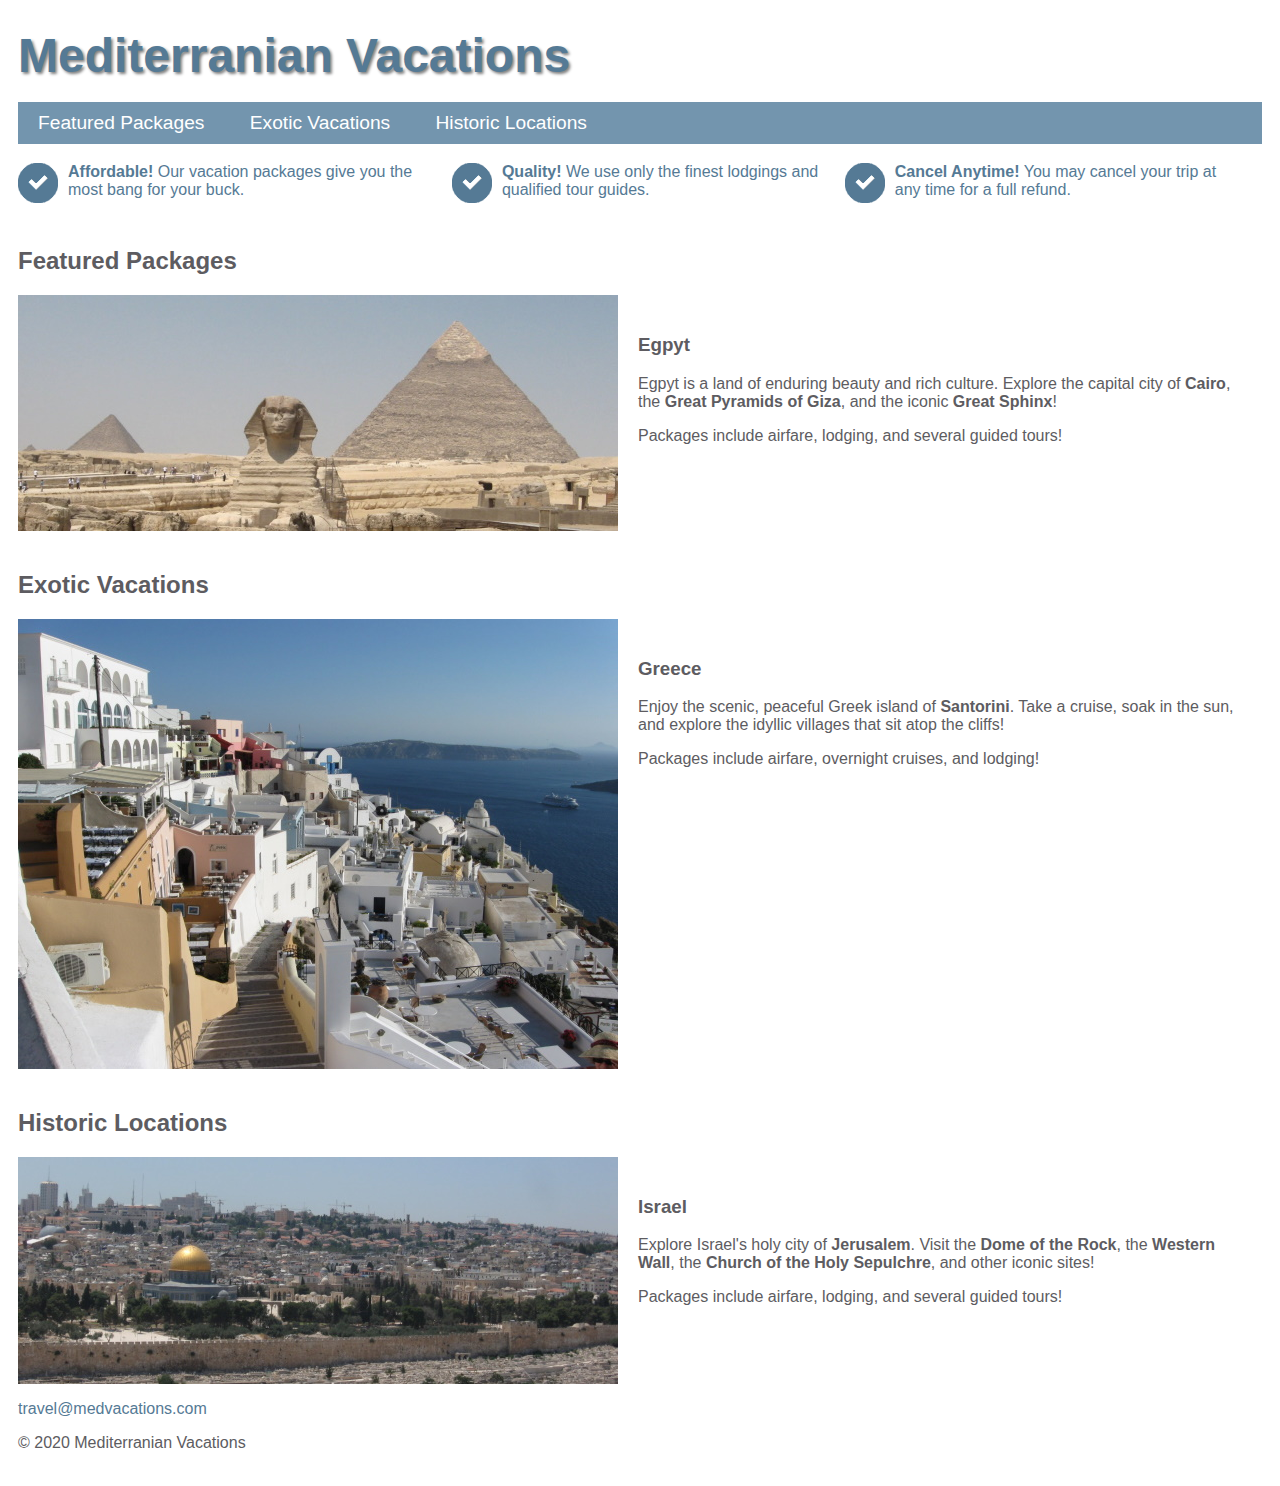
<file: Week-3/Session-7/Media queries for a vacation website/index.html>
<!DOCTYPE html>
<html lang="en">
<head>
   <title>Media Query Lab</title>
   <link rel="stylesheet" href="styles.css">
   <meta name="viewport" content="width=device-width, initial-scale=1">
</head>
<body>
   <header>
      <h1>Mediterranian Vacations</h1>
   </header>
   <nav>
      <ul>
         <li><a href="#featured">Featured Packages</a></li>
         <li><a href="#exotic">Exotic Vacations</a></li>
         <li><a href="#historic">Historic Locations</a></li>
      </ul>
   </nav>
   <div class="benefits-container">
      <div class="benefits-inner-container">
         <div>
            <img src="checkmark.png" alt="checkmark">
         </div>
         <div class="benefit">
            <strong>Affordable!</strong> Our vacation packages give you
            the most bang for your buck.
         </div>
      </div>
      <div class="benefits-inner-container">
         <div>
            <img src="checkmark.png" alt="checkmark">
         </div>
         <div class="benefit">
            <strong>Quality!</strong> We use only the finest lodgings
            and qualified tour guides.
         </div>
      </div>
      <div class="benefits-inner-container">
         <div>
            <img src="checkmark.png" alt="checkmark">
         </div>
         <div class="benefit">
            <strong>Cancel Anytime!</strong> You may cancel your trip
            at any time for a full refund.
         </div>
      </div>
   </div>
   <main>
      <section id="featured">
         <h2>Featured Packages</h2>
         <div class="vacation-container">
            <img src="egypt_600.jpg" alt="Great Sphyinx and pyramid">
            <div>
               <h3>Egpyt</h3>
               <p>Egpyt is a land of enduring beauty and rich culture.
                  Explore the capital city of <strong>Cairo</strong>,
                  the <strong>Great Pyramids of Giza</strong>, and the
                  iconic <strong>Great Sphinx</strong>!
               </p>
               <p>
                  Packages include airfare, lodging, and several guided tours!
               </p>
            </div>
         </div>
      </section>

      <section id="exotic">
         <h2>Exotic Vacations</h2>
         <div class="vacation-container">
            <img src="greece_600.jpg" alt="Arial view of Santorini">
            <div>
               <h3>Greece</h3>
               <p>Enjoy the scenic, peaceful Greek island of <strong>Santorini</strong>.
                  Take a cruise, soak in the sun, and explore the
                  idyllic villages that sit atop the cliffs!
               </p>
               <p>
                  Packages include airfare, overnight cruises, and lodging!
               </p>
            </div>
         </div>
      </section>

      <section id="historic">
         <h2>Historic Locations</h2>
         <div class="vacation-container">
            <img src="israel_600.jpg" alt="Jerusalem city scape">
            <div>
               <h3>Israel</h3>
               <p>Explore Israel's holy city of <strong>Jerusalem</strong>.
                  Visit the <strong>Dome of the Rock</strong>,
                  the <strong>Western Wall</strong>, the <strong>Church of the Holy Sepulchre</strong>,
                  and other iconic sites!
               </p>
               <p>
                  Packages include airfare, lodging, and several guided tours!
               </p>
            </div>
         </div>
      </section>
   </main>

   <footer>
      <p>
         <a href="mailto:travel@medvacations.com">travel@medvacations.com</a>
      </p>
      <p>
         &copy; 2020 Mediterranian Vacations
      </p>
   </footer>
</body>

</html>
</file>
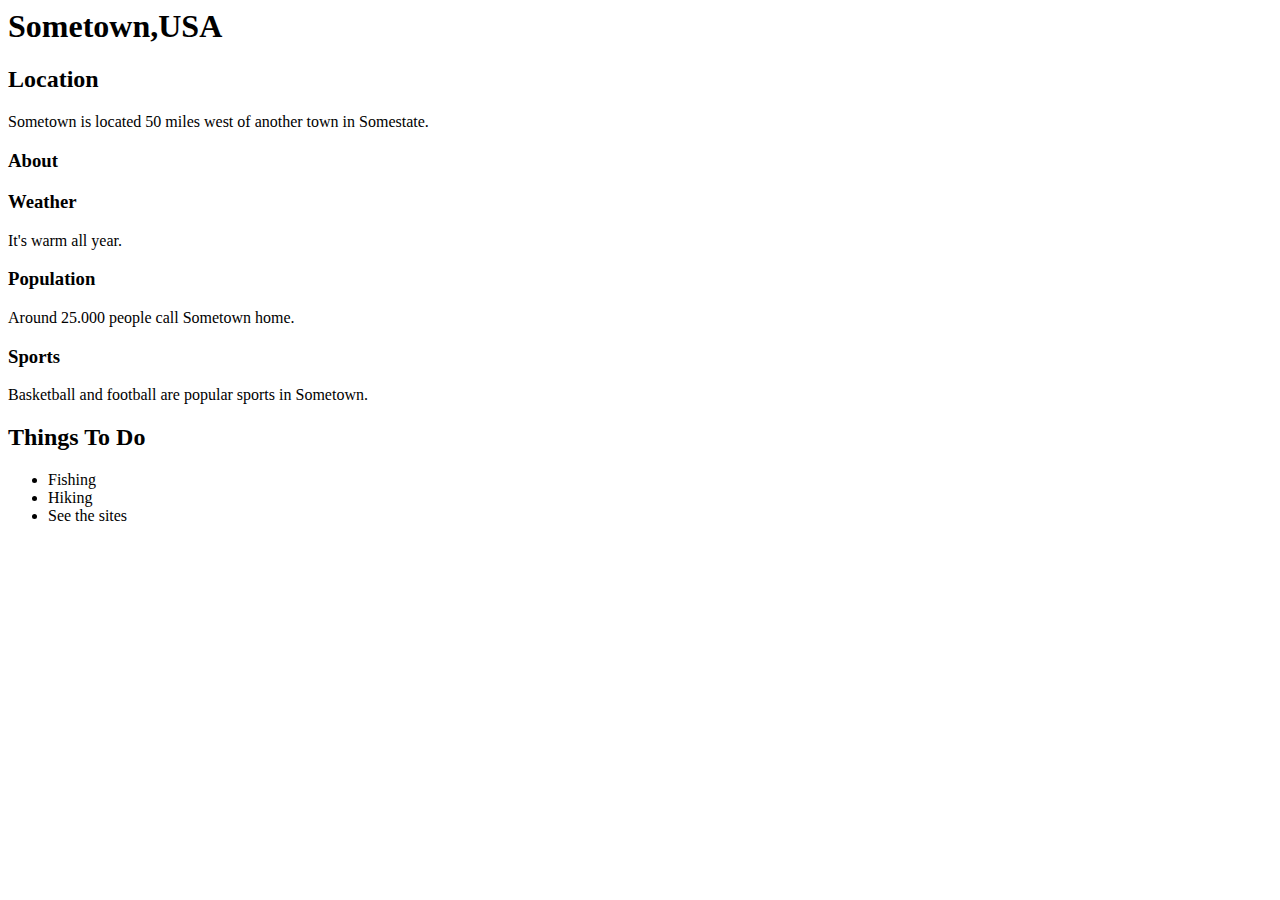
<file: Week-1/Session-2/Intermediate/Hometown Webpage/index.html>
<html>
  <head>
    <meta http-equiv="Content-Type" content="text/html; charset=utf-8" />
    <meta http-equiv="Content-Style-Type" content="text/css" />
    <meta name="generator" content="Aspose.Words for .NET 23.5.0" />
    <title>Hometown Webpage</title>
    <style type="text/css">
      body {
        font-family: "Times New Roman";
        font-size: 12pt;
      }
      p {
        margin: 0pt;
      }
      li {
        margin-top: 0pt;
        margin-bottom: 0pt;
      }
    </style>
  </head>
  <body>
    <h1>Sometown,USA</h1>

    <section>
      <h2>Location</h2>

      <p>Sometown is located 50 miles west of another town in Somestate.</p>
    </section>

    <section>
      <section>
        <h3>About</h3>
      </section>
      <section>
        <h3>Weather</h3>

        <p>It's warm all year.</p>
      </section>
      <section>
        <h3>Population</h3>

        <p>Around 25.000 people call Sometown home.</p>
      </section>
      <section>
        <h3>Sports</h3>

        <p>Basketball and football are popular sports in Sometown.</p>
      </section>
    </section>

    <section>
      <h2>Things To Do</h2>

      <ul>
        <li>Fishing</li>
        <li>Hiking</li>
        <li>See the sites</li>
      </ul>
    </section>
  </body>
</html>
</file>
<file: Week-2/Session-4/RestaurantReviews/styles.css>
ul {
  display: flex;
  text-decoration: none;
  list-style: none;
}

li {
  margin: 5px;
}

body {
  overflow: scroll;
}
</file>
<file: Week-2/Session-6/PlaycardsPositioning/styles.css>
.table {
    width: 400px;
    height: 300px;
 
    /* Part of your solution goes here */
    background: linear-gradient(forestgreen, darkgreen);
    
 }
 
 .cardRed {
    color: red;
 }
 
 .cardBlack {
    color: black;
 }
 
 .card {
    background-color: whitesmoke;
    border: 1px solid black;         
    width: 100px;
    height: 160px;
    line-height: 160px;
    text-align: center;
    font-size: 80px;
 
    /* Part of your solution goes here */

    border-radius: 5px;
    box-shadow: 3px 3px 0px black;
 
 }      
 
 .cardTop {
    /* Part of your solution goes here */
    position: absolute;
    left: 150px;
    top: 100px;
    z-index: 1;
 }
 
 .cardBottom {
    /* Part of your solution goes here */
    position: absolute;
    left: 240px;
    top: 120px;
 }
 
 .heart {
    color: red;
    font-size: 28px; 
    width: 30px;
    height: 30px;  
    line-height: 30px;
 }
 
 .spade {
    color: black;
    font-size: 36px; 
    width: 30px;
    height: 30px;  
    line-height: 30px;
 }
 
 .topLeft {
    /* Part of your solution goes here */
    position: absolute;
    left: 2px;
    top: 2px;
 
 }
 
 .bottomRight {
    /* Part of your solution goes here */
    position: absolute;
    bottom: 2px;
    right: 2px;
 }
</file>
<file: Week-2/Session-6/RecipeFlexbox/styles.css>
/* Add your styles here */

/* Given CSS rules below */
body {
    margin: 0;
    font-family: Helvetica, sans-serif;
}

header {
    border-bottom: 2px solid #93B5C6;
    background-color: #DDEDAA;
    padding: 8px;

    display: flex;
    justify-content: space-between;
}

.logo {
    color: #BD4F6C;
    font-size: 18px;
}

.content {
    margin-left: 30px;

    display: flex;
    flex-wrap: wrap;
}

.title {
    border-bottom: 1px dashed #93B5C6;

    display: flex;
    align-items: baseline;
}

.title h1 {
    color: #BD4F6C;
}

.title p {
    color: #93B5C6;
    margin-left: 30px;
}

.summary {
    margin-top: 30px;

    display: flex;
    justify-content: space-evenly;
    flex-grow: 1;
    flex-basis: 100%;
}

.summary>div {
    background-color: #DDEDAA;
    border: 2px solid #93B5C6;
    border-radius: 5px;
    color: #BD4F6C;
    padding: 5px;
    width: 210px;
}

.related-content {
    margin-left: 100px;
}

.main-content {
    display: flex;
    flex-wrap: wrap;
    flex-grow: 1;
    flex-basis: 70%;
}

.summary div div {
    display: flex;
    justify-content: space-between;
}

.ingredients,.directions{
    flex-grow: 1;
    flex-basis: 45%;
}

.related-content{
    flex-grow: 1;
    flex-basis: 20%;
}
</file>
<file: Week-2/Session-6/StyledSong/styles.css>
p:nth-child(5) {
  background: revert;
  box-shadow: revert;
  padding: revert;
}

a {
  font-size: 12px;
}

p {
  color: white;
  width: 350px;
  font-size: 16px;
  padding: 10px;
  background: linear-gradient(to bottom right, darkblue, skyblue);
  box-shadow: 5px 5px 6px gray;
  border-radius: 5px;
}

body {
  font-family: Arial, sans-serif;
  background: radial-gradient(white, lightgray);
}

h1 {
  color: darkblue;
  padding: 8px;
  text-shadow: 5px 5px 6px gray;
}
</file>
<file: Week-2/Session-6/Tic-Tac-Toe/styles.css>
body {
    font-family: Roboto, Helvetica, sans-serif;
    text-align: center;
 }
 
 .x {
    color: red;
 }
 
 .o {
    color: blue;
  }
  
 #board {
    font: 85px arial, sans-serif;
    margin: 3px;
    
    /* Your solution goes here */   
    display: grid;
    grid-template-columns: repeat(3, 100px);  
    grid-template-rows: repeat(3, 100px);

    grid-gap: 10px; 

    justify-content: center;
 
 }
 
 #board > div {
    border: 1px solid LightSkyBlue;
    text-align: center;
 }
</file>
<file: Week-3/Session-7/BootstrapVacationSite/styles.css>
:root {
    --theme-color: #7395AE;
    --theme-dark-color: #557A95;
    --primary-font-color: #5D5C61;
    --link-font-color: white;
 }
 
 body {
    font-family: Helvetica, sans-serif;
    color: var(--primary-font-color);
    padding: 10px;
 }
 
 a {
    text-decoration: none;
    color: var(--theme-dark-color);
 }
 
 header {
    margin: 0;
 }
 
 header > h1 {
    color: var(--theme-dark-color);
    font-size: 2.5rem;
    margin: 10px 0;
    text-shadow: 2px 2px 3px gray;
 }
 
 nav {
    background-color: var(--theme-color);
 }
 
 nav ul {
    list-style-type: none;
    padding: 10px 0;

    display: flex;
    width: 100%;
    justify-content: space-around;
 }
 
 nav li {
    padding: 10px 0;
 }
 
 nav li a {
    color: var(--link-font-color);
 }
 
 nav li a:hover {
    text-decoration: none;
    color: var(--link-font-color);
    background-color: var(--theme-dark-color);
 }
 
 nav {
    font-size: larger;
 }
 
 main {
    margin: 0;
 }
 
 main > section {
    margin-top: 30px;
 }
 
 footer {
    margin-top: 30px;
 }
 
 .benefits-inner-container {
    display: flex;
    flex-direction: row;
 }
 
 .benefit {
    color: var(--theme-dark-color);
    margin-left: 10px;
    margin-right: 20px;
 }

 .show{
   display: block !important;
 }
</file>
<file: Week-3/Session-7/Media queries for a vacation website/styles.css>
:root {
   --theme-color: #7395AE;
   --theme-dark-color: #557A95;
   --primary-font-color: #5D5C61;
   --link-font-color: white;
}

body {
   font-family: Helvetica, sans-serif;
   color: var(--primary-font-color);
   padding: 10px;
}

a {
   text-decoration: none;
   color: var(--theme-dark-color);
}

header {
   margin: 0;
}

header > h1 {
   color: var(--theme-dark-color);
   font-size: 2rem;
   margin: 10px 0;
   text-shadow: 2px 2px 3px gray;
}

nav {
   background-color: var(--theme-color);
}

nav ul {
   list-style-type: none;
   padding: 10px 0;
}

nav li {
   padding: 10px 0;
}

nav li a {
   padding: 10px 20px;
   color: var(--link-font-color);
}

nav li a:hover {
   background-color: var(--theme-dark-color);
}

nav {
   font-size: larger;
}

main {
   margin: 0;
}

main > section {
   margin-top: 10px;
   padding-top: 10px;
}

.benefits-inner-container {
   display: flex;
   flex-direction: row;
}

.benefits-container {
   display: flex;
   flex-direction: column;
}

.benefit {
   color: var(--theme-dark-color);
   margin-left: 10px;
   margin-right: 20px;
}

.vacation-container {
   display: flex;
   flex-direction: column;
}

.vacation-container img {
   width: 95%;
}

/* TODO: Add media query for 600px breakpoint */

@media only screen and (min-width: 600px){
   .benefits-container {
      
      flex-direction: row;
   }
}

/* TODO: Add media query for 700px breakpoint */

@media only screen and (min-width: 700px){
   
   nav li {
      display: inline;
   }

   header > h1 {
      font-size: 3rem;
   }
}



/* TODO: Add media query for 800px breakpoint */

@media only screen and (min-width: 800px){
   .vacation-container 
   {
      display: flex;
      flex-direction: row;
   }

   .vacation-container > div {
      margin: 20px;
   }

   .vacation-container img 
   {
      width: 50vw;

   }
}
</file>
